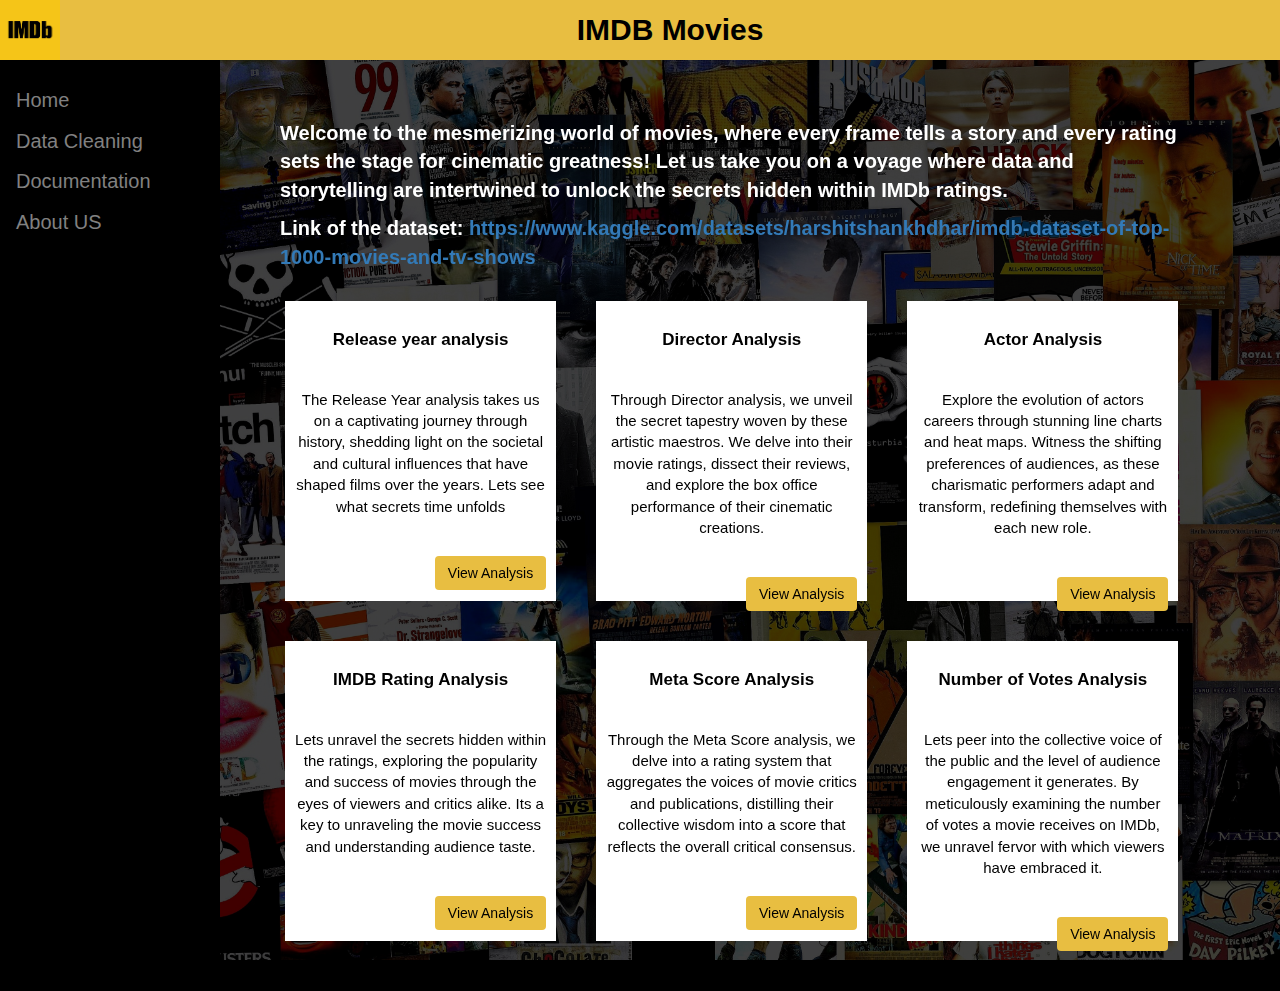
<file: index.html>
<!DOCTYPE html>
<html>
<head>
    <title>Dashboard</title>

    <link rel="stylesheet" href="https://maxcdn.bootstrapcdn.com/bootstrap/3.4.1/css/bootstrap.min.css">
    <link rel="stylesheet" href="css/styles.css">

	<script src="https://ajax.googleapis.com/ajax/libs/jquery/3.6.1/jquery.min.js"></script>

    <style>
        

        .column {
            float: left;
            width: 33.33%;
            display: flex;
        }

        .tile-box {
            float: left;
            width: 300px;
            padding: 10px;
            margin:20px;
            height: 300px;
            z-index: 1;
        }

        .project-1 {
            background-color: white;
        }

        .project-2 {
            background-color:white;
        }

        .project-3 {
            background-color:white;
        }

        .project-4 {
            background-color:white;
        }

        .project-5 {
            background-color:white;
        }

        .project-6 {
            background-color:white;
        }
        
        .project-heading {
            text-align:center;
            font-size:17px;
            color:black;
            font-weight: bold;
        }

        .project-text {
            text-align:center;
            font-size:15px;
            color:black;
        }

        .project-button{
            float:right;
            background-color: #e8be41;
            color:black;
        }

    </style>
</head>
<body>
    
    <div class="header1">
        <img src="images/imdb_logo.png" alt="rough sketch" width="60" height="60" style="float:left">
        <label>IMDB Movies</label>	
    </div>

    <div class="sidenav" style="float:left;width:13%">
        <a href="index.html">Home</a>
        <a href="data_cleaning.html">Data Cleaning</a>
        <a href="documentation.html">Documentation</a>
        <a href="about_us.html">About US</a>
    </div>

    

    <div class="image-blurred-edge" style="float:right;width:87%">

        <div class="design_process_div" style="position:absolute;z-index: 1;">
            <br>
            <p><b>Welcome to the mesmerizing world of movies, where every frame tells a story and every rating sets the stage for cinematic greatness! Let us take you on a voyage where data and storytelling are intertwined to unlock the secrets hidden within IMDb ratings.</b></p>

            <p style="z-index: 1;"><b>Link of the dataset: <a href="https://www.kaggle.com/datasets/harshitshankhdhar/imdb-dataset-of-top-1000-movies-and-tv-shows">https://www.kaggle.com/datasets/harshitshankhdhar/imdb-dataset-of-top-1000-movies-and-tv-shows</a></b></p>
        
            <div class="row">
                
                <div class="column">
                    <div class="tile-box project-1">
                        <h2 class="project-heading">Release year analysis</h2>
                        <br>
                        <p class="project-text">The Release Year analysis takes us on a captivating journey through history, shedding light on the societal and cultural influences that have shaped films over the years. Lets see what secrets time unfolds</p>
                        <br>
                        <button type="button" class="btn project-button" target="_blank" onclick="window.location.href = 'dashboard_files/release_year_analysis.html'">View Analysis</button>
                    </div> 
                </div>

                
                <div class="column">
                    <div class="tile-box project-2">
                        <h2 class="project-heading">Director Analysis</h2>
                        <br>
                        <p class="project-text">Through Director analysis, we unveil the secret tapestry woven by these artistic maestros. We delve into their movie ratings, dissect their reviews, and explore the box office performance of their cinematic creations.</p>
                        <br>
                        <button type="button" class="btn project-button" target="_blank" onclick="window.location.href = 'dashboard_files/director_analysis.html'">View Analysis</button>
                    </div>
                </div>

                <div class="column">
                    <div class="tile-box project-3">
                        <h2 class="project-heading">Actor Analysis</h2>
                        <br>
                        <p class="project-text">Explore the evolution of actors careers through stunning line charts and heat maps. Witness the shifting preferences of audiences, as these charismatic performers adapt and transform, redefining themselves with each new role.</p>
                        <br>
                        <button type="button" class="btn project-button" target="_blank" onclick="window.location.href = 'dashboard_files/actor_analysis.html'">View Analysis</button>
                    </div>
                </div>
            
            </div>


            <div class="row">

                <div class="column">
                    <div class="tile-box project-4">
                        <h2 class="project-heading">IMDB Rating Analysis</h2>
                        <br>
                        <p class="project-text">Lets unravel the secrets hidden within the ratings, exploring the popularity and success of movies through the eyes of viewers and critics alike. Its a key to unraveling the movie success and understanding audience taste.</p>
                        <br>
                        <button type="button" class="btn project-button" target="_blank" onclick="window.location.href = 'dashboard_files/IMDB_rating_analysis.html'">View Analysis</button>
                    </div>
                </div>

                <div class="column">
                    <div class="tile-box project-5">
                        <h2 class="project-heading">Meta Score Analysis</h2>
                        <br>
                        <p class="project-text">Through the Meta Score analysis, we delve into a rating system that aggregates the voices of movie critics and publications, distilling their collective wisdom into a score that reflects the overall critical consensus.</p>
                        <br>
                        <button type="button" class="btn project-button" target="_blank" onclick="window.location.href = 'dashboard_files/meta_score_analysis.html'">View Analysis</button>
                    </div>
                </div>

                <div class="column">
                    <div class="tile-box project-6">
                        <h2 class="project-heading">Number of Votes Analysis</h2>
                        <br>
                        <p class="project-text">Lets peer into the collective voice of the public and the level of audience engagement it generates. By meticulously examining the number of votes a movie receives on IMDb, we unravel fervor with which viewers have embraced it.</p>
                        <br>
                        <button type="button" class="btn project-button" target="_blank" onclick="window.location.href = 'dashboard_files/no_of_votes_analysis.html'">View Analysis</button>
                    </div>
                </div>

            </div>
        
        
        
        
        </div>


        

        <!-- <div>
        </div>
        
        <div class="column-4 project-2" style="position:absolute;">
          <h2 class="project-text">WEB <br>DESIGN</h2>
        </div>
        
        <div class="column-4 project-3" style="position:absolute;">
          <h2 class="project-text">CHAT <br>BOTS</h2>
        </div>
        
        <div class="column-4 project-4" style="position:absolute;">
          <h2 class="project-text">GAME <br> DESIGN</h2>
        </div>
        
        <div class="column-4 project-5" style="position:absolute;">
          <h2 class="project-text">TEXT <br> ANALYSIS</h2>
        </div>
        
        <div class="column-4 project-6" style="position:absolute;">
          <h2 class="project-text">JAVA <br> SCRIPT</h2>
        </div>
        
        <div class="column-4 project-7" style="position:absolute;">
          <h2 class="project-text">DATA <br> PRIVACY</h2>
        </div>
        
        <div class="column-4 project-8" style="position:absolute;">
        </div> -->
        

        <!-- <h1 style="position: absolute;">hey hello</h1> -->
        
        <img src="images/movie_posters.jpg" class="img_background" alt="">

    </div>



    
</body>
</html>
</file>
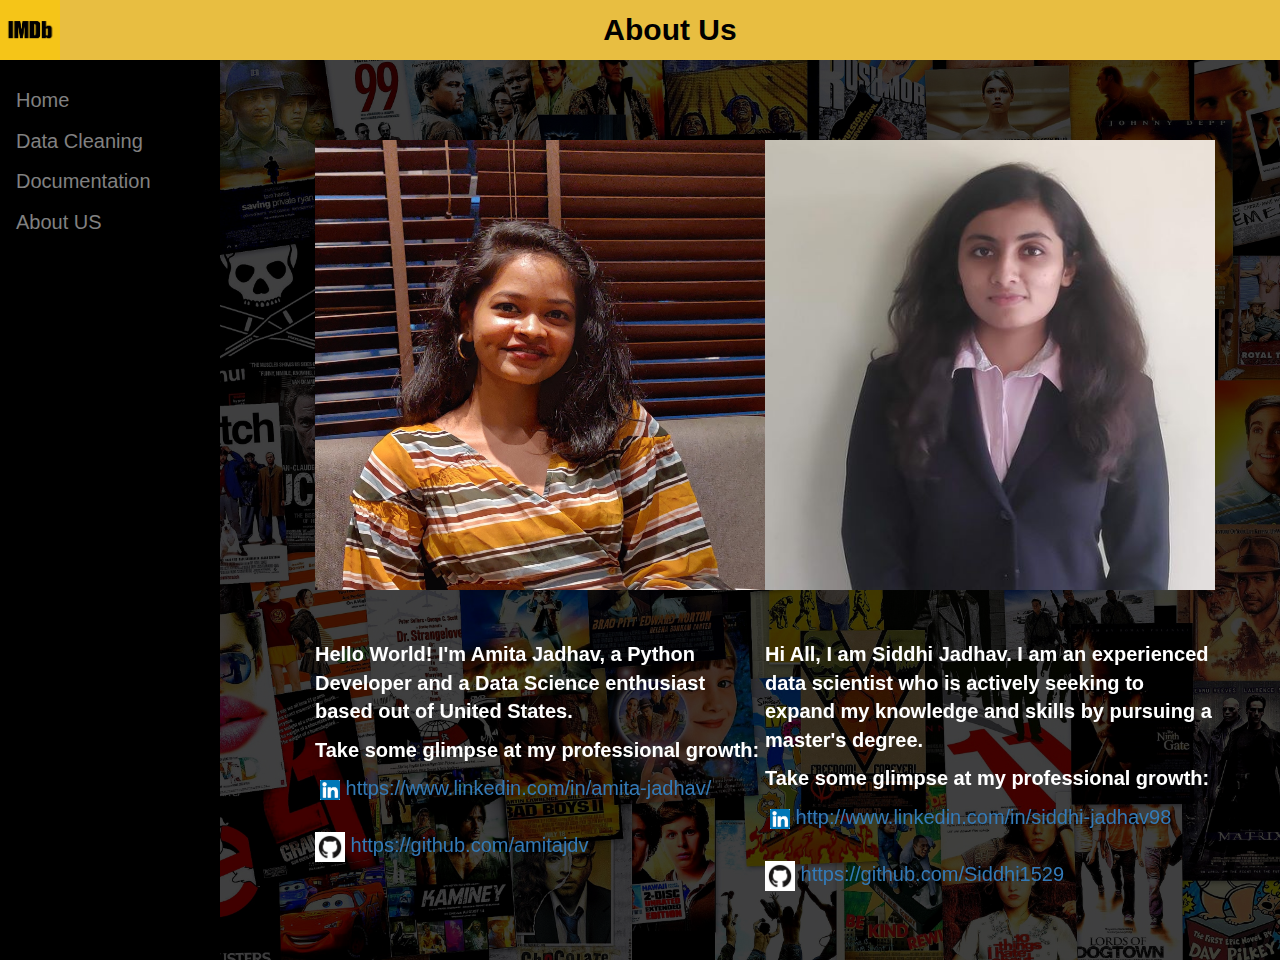
<file: about_us.html>
<!DOCTYPE html>
<html>
<head>
    <title>About Us</title>
    <link rel="stylesheet" href="https://maxcdn.bootstrapcdn.com/bootstrap/3.4.1/css/bootstrap.min.css">
    <link rel="stylesheet" href="css/styles.css">
	<script src="https://ajax.googleapis.com/ajax/libs/jquery/3.6.1/jquery.min.js"></script>

    <style>
        .main_div {
            padding-left:50px;
            padding-right:100px;
            padding-top:50px;
            font-size: 15px;
        }
        .row {
			display: flex;
		}
		.column1 {
			flex: 50%;
            /* padding-left:10px; */
            color:white;
		}
		.column2 {
			flex:50%;
            font-size: 20px;
            padding-top:30px;
            /* padding-left:10px; */
            color:white;    
		}
    </style>

</head>
<body>
    <div class="header1">
        <img src="images/imdb_logo.png" alt="rough sketch" width="60" height="60" style="float:left">
		<label>About Us</label>
	</div>

    <div class="sidenav" style="float:left;width:13%">
        <a href="index.html">Home</a>
        <a href="data_cleaning.html">Data Cleaning</a>
        <a href="documentation.html">Documentation</a>
        <a href="about_us.html">About US</a>
    </div>

    <div class="image-blurred-edge" style="float:right;width:87%">
        <div class="design_process_div" style="position:absolute;">
    
            <div class="row main_div">
                <div class="column1"  style="z-index: 1;">
                    <img src="images/amita.jpg" alt="My Picture" width="450" height="450">
                </div>
                <div class="column1" style="z-index: 1;">
                    <img src="images/siddhi.jpg" alt="My Picture" width="450" height="450">
                </div>
            </div>
            <div class="row main_div" style="padding-top:20px;">
                <div class="column2" style="z-index: 1;">
                    <p><b>Hello World! I'm Amita Jadhav, a Python Developer and a Data Science enthusiast based out of United States.</b></p>
        
                    <!-- <p><b>I love learning. I love learning so much that I taught myself how to code and now I love coding! I have 3 years of experience as a Python/Django Developer and I am working hard towards transitioning my career to Data Science. </b></p><br> -->
        
                    <p><b>Take some glimpse at my professional growth:</b></p>
        
                    <img src="images/linkdin_logo.png" alt="linkdin logo" style="margin-left:5px" width="20" height="20">
                    <a href="https://www.linkedin.com/in/amita-jadhav/">https://www.linkedin.com/in/amita-jadhav/</a><br><br>
        
                    <img src="images/github_logo.png" alt="github logo" width="30" height="30">
                    <a href="https://github.com/amitajdv">https://github.com/amitajdv</a>
                </div>
        
                <div class="column2" style="z-index: 1;">
                    <p><b>Hi All, I am Siddhi Jadhav. I am an experienced data scientist who is actively seeking to expand my knowledge and skills by pursuing a master's degree. </b></p>
        
                    <!-- <p><b>I love learning. I love learning so much that I taught myself how to code and now I love coding! I have 3 years of experience as a Python/Django Developer and I am working hard towards transitioning my career to Data Science. </b></p><br> -->
        
                    <p><b>Take some glimpse at my professional growth:</b></p>
        
                    <img src="images/linkdin_logo.png" alt="linkdin logo" style="margin-left:5px" width="20" height="20">
                    <a href="http://www.linkedin.com/in/siddhi-jadhav98">http://www.linkedin.com/in/siddhi-jadhav98</a><br><br>
        
                    <img src="images/github_logo.png" alt="github logo" width="30" height="30">
                    <a href="https://github.com/Siddhi1529">https://github.com/Siddhi1529</a>
        
                </div>
        
            </div>
        </div>
        <img src="images/movie_posters.jpg" class="img_background" alt="">
    </div>

    
</body>
</html>
</file>
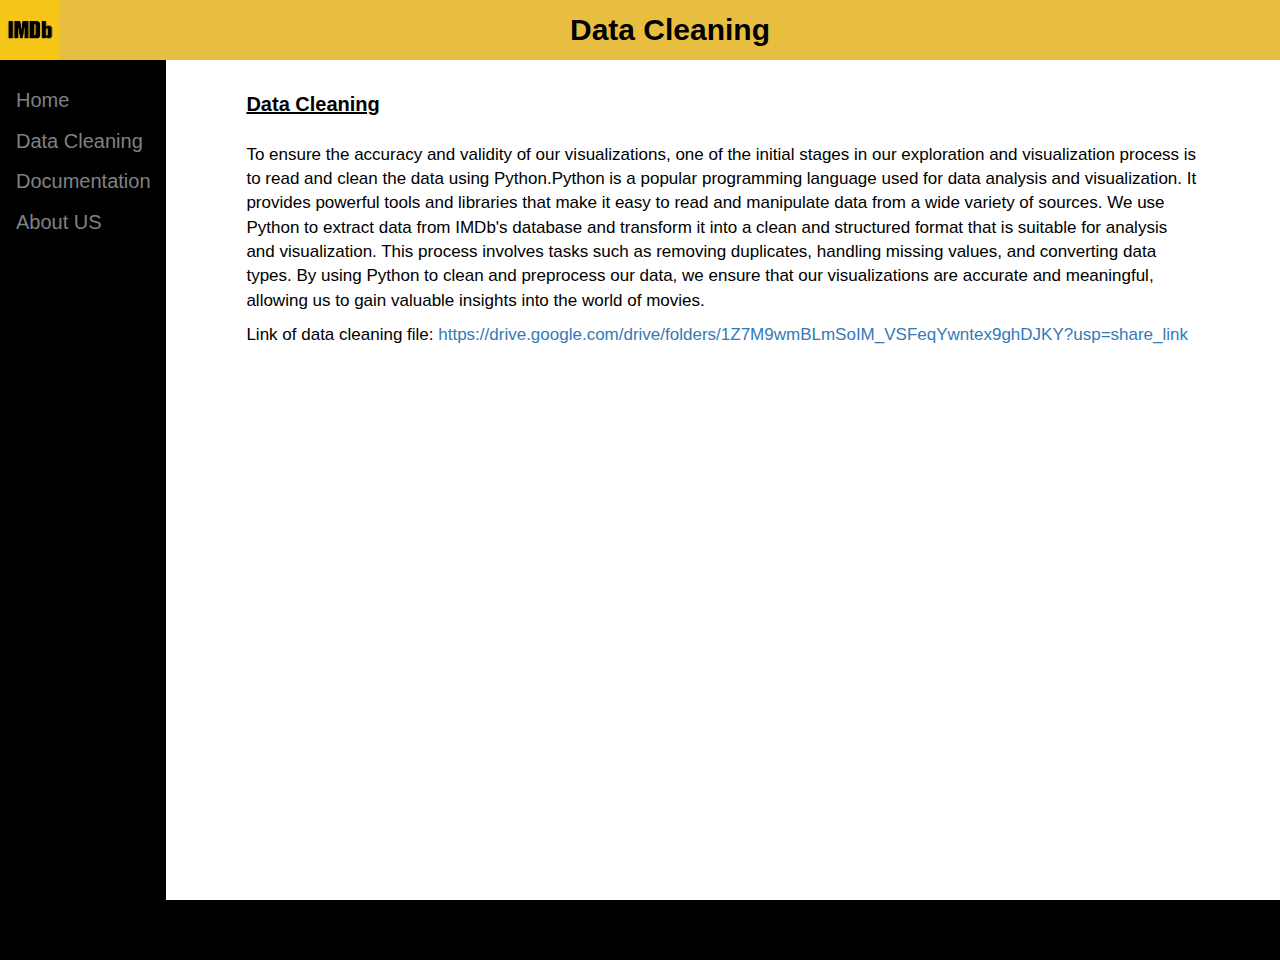
<file: data_cleaning.html>
<!DOCTYPE html>
<html>
<head>
    <title>Data Cleaning</title>
    <link rel="stylesheet" href="https://maxcdn.bootstrapcdn.com/bootstrap/3.4.1/css/bootstrap.min.css">
    <link rel="stylesheet" href="css/styles.css">
	<script src="https://ajax.googleapis.com/ajax/libs/jquery/3.6.1/jquery.min.js"></script>

    <style>
        .div_style{
            float:right;
            width:87%;
            color:black;
            padding-left:80px;
            padding-right:80px;
            margin-top:30px;
            font-size: 17px;
        }

    </style>
</head>
<body style="background-color:white;">
    <div class="header1">
        <img src="images/imdb_logo.png" alt="rough sketch" width="60" height="60" style="float:left">
		<label>Data Cleaning</label>
	</div>

    <div class="sidenav" style="float:left;width:13%">
        <a href="index.html">Home</a>
        <a href="data_cleaning.html">Data Cleaning</a>
        <a href="documentation.html">Documentation</a>
        <a href="about_us.html">About US</a>
    </div>

    <div class="div_style">
        <b style="font-size:20px"><u>Data Cleaning</u></b><br><br>

        <p>To ensure the accuracy and validity of our visualizations, one of the initial stages in our exploration and visualization process is to read and clean the data using Python.Python is a popular programming language used for data analysis and visualization. It provides powerful tools and libraries that make it easy to read and manipulate data from a wide variety of sources. We use Python to extract data from IMDb's database and transform it into a clean and structured format that is suitable for analysis and visualization. This process involves tasks such as removing duplicates, handling missing values, and converting data types. By using Python to clean and preprocess our data, we ensure that our visualizations are accurate and meaningful, allowing us to gain valuable insights into the world of movies.
        </p>

        <p>Link of data cleaning file: <a href="https://drive.google.com/drive/folders/1Z7M9wmBLmSoIM_VSFeqYwntex9ghDJKY?usp=share_link">https://drive.google.com/drive/folders/1Z7M9wmBLmSoIM_VSFeqYwntex9ghDJKY?usp=share_link</a></p>
    </div>

</body>
</html>
</file>
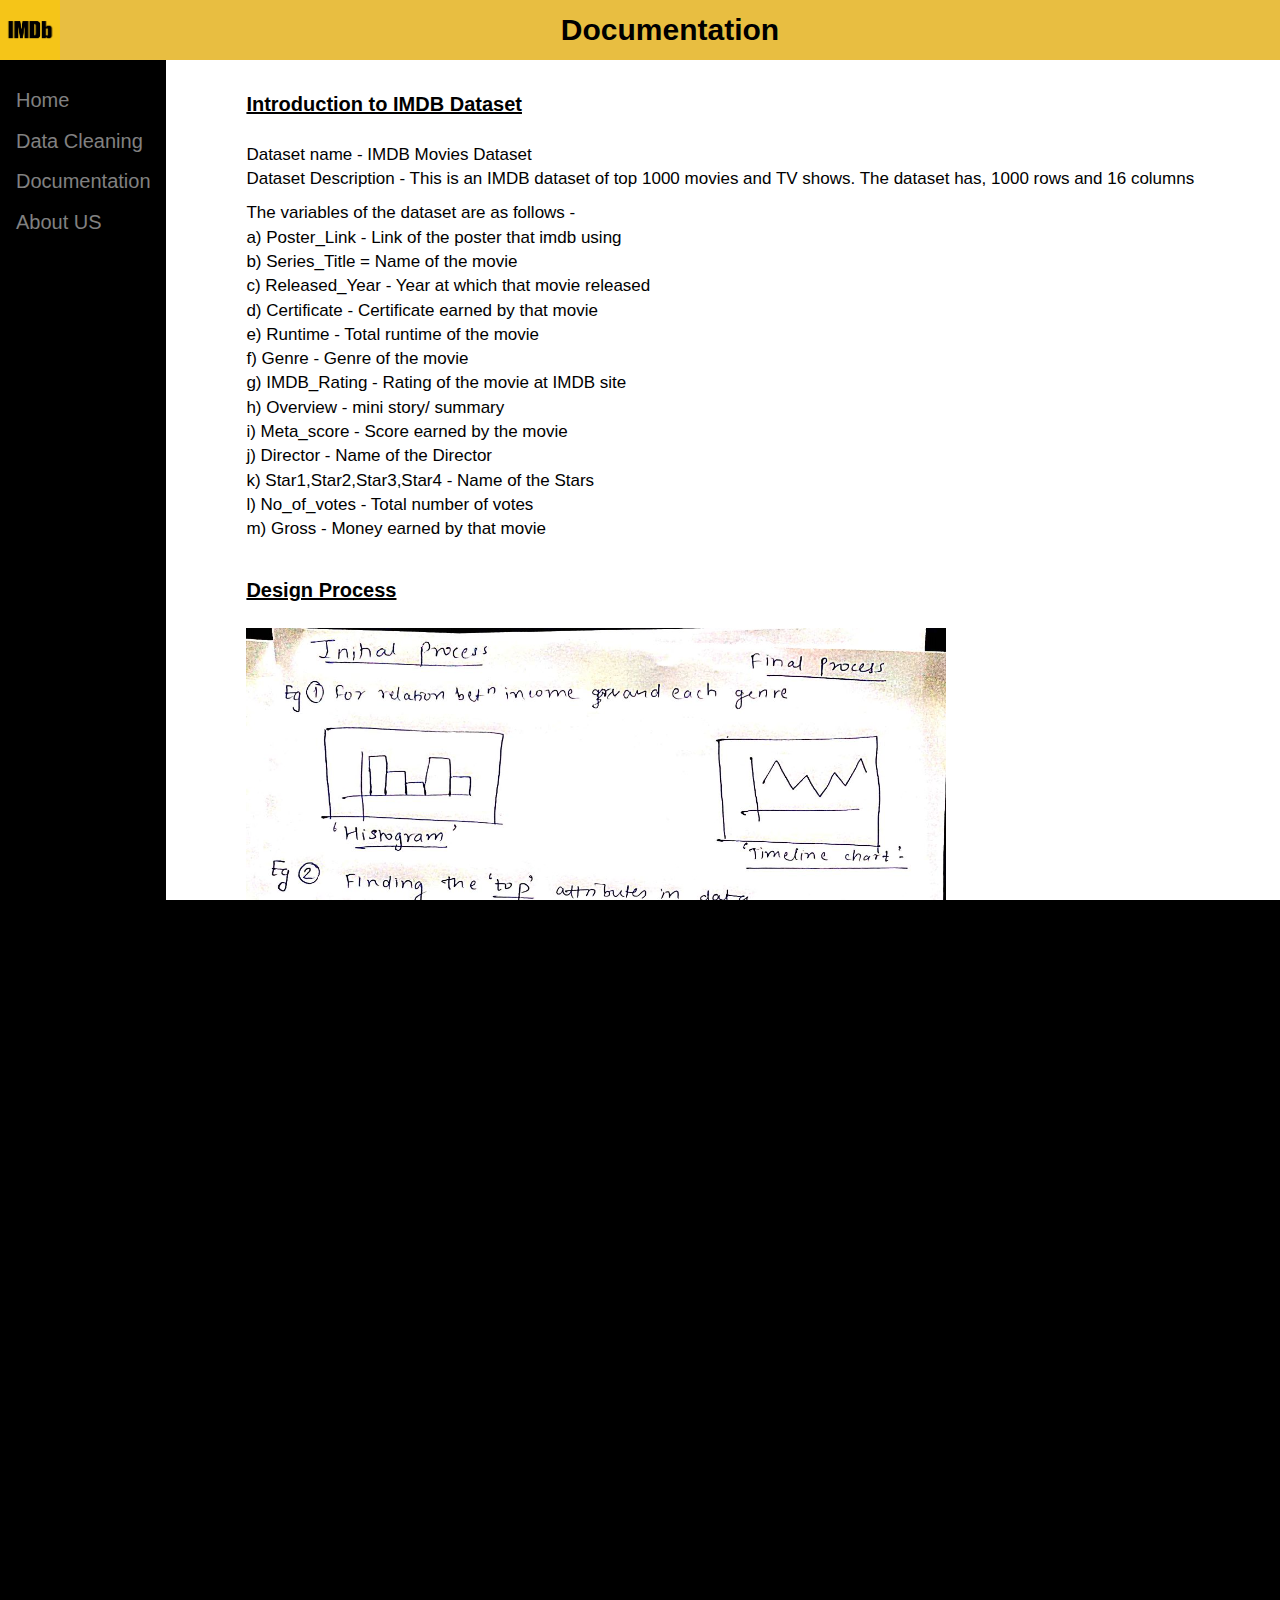
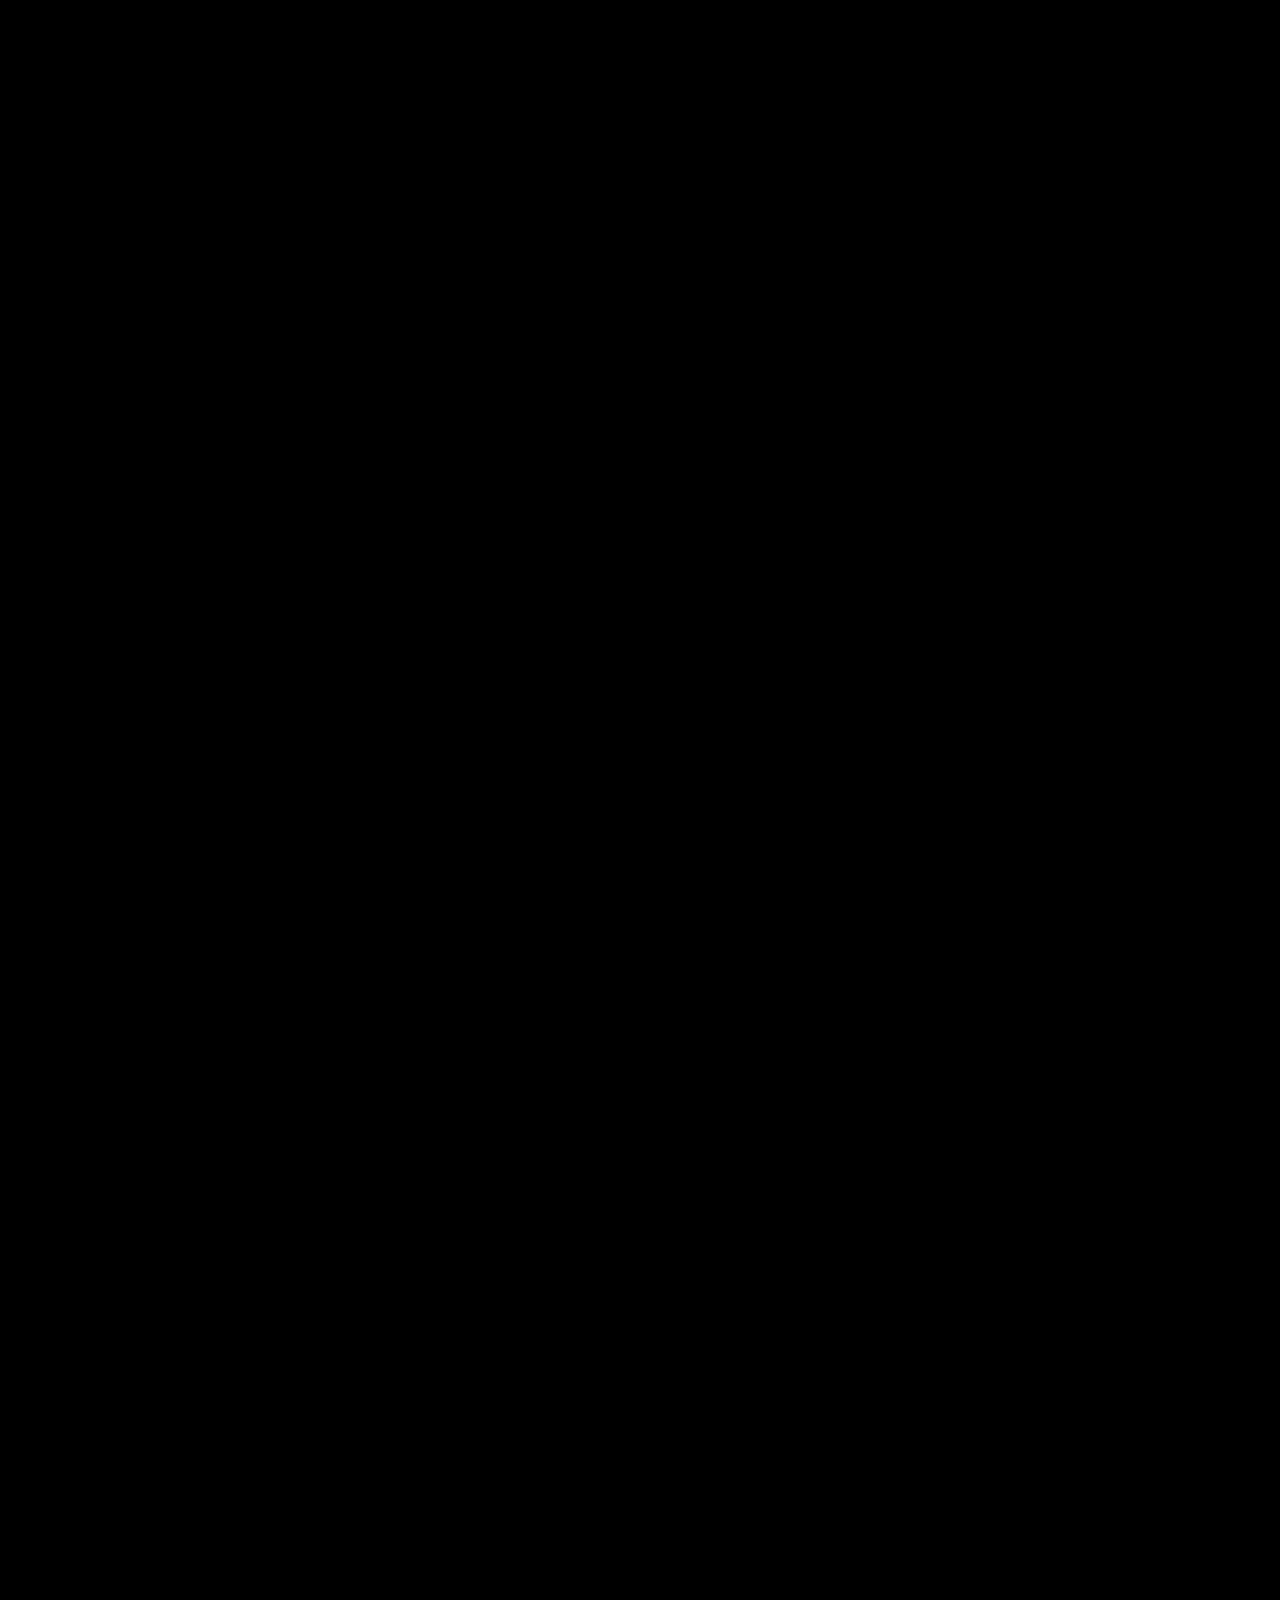
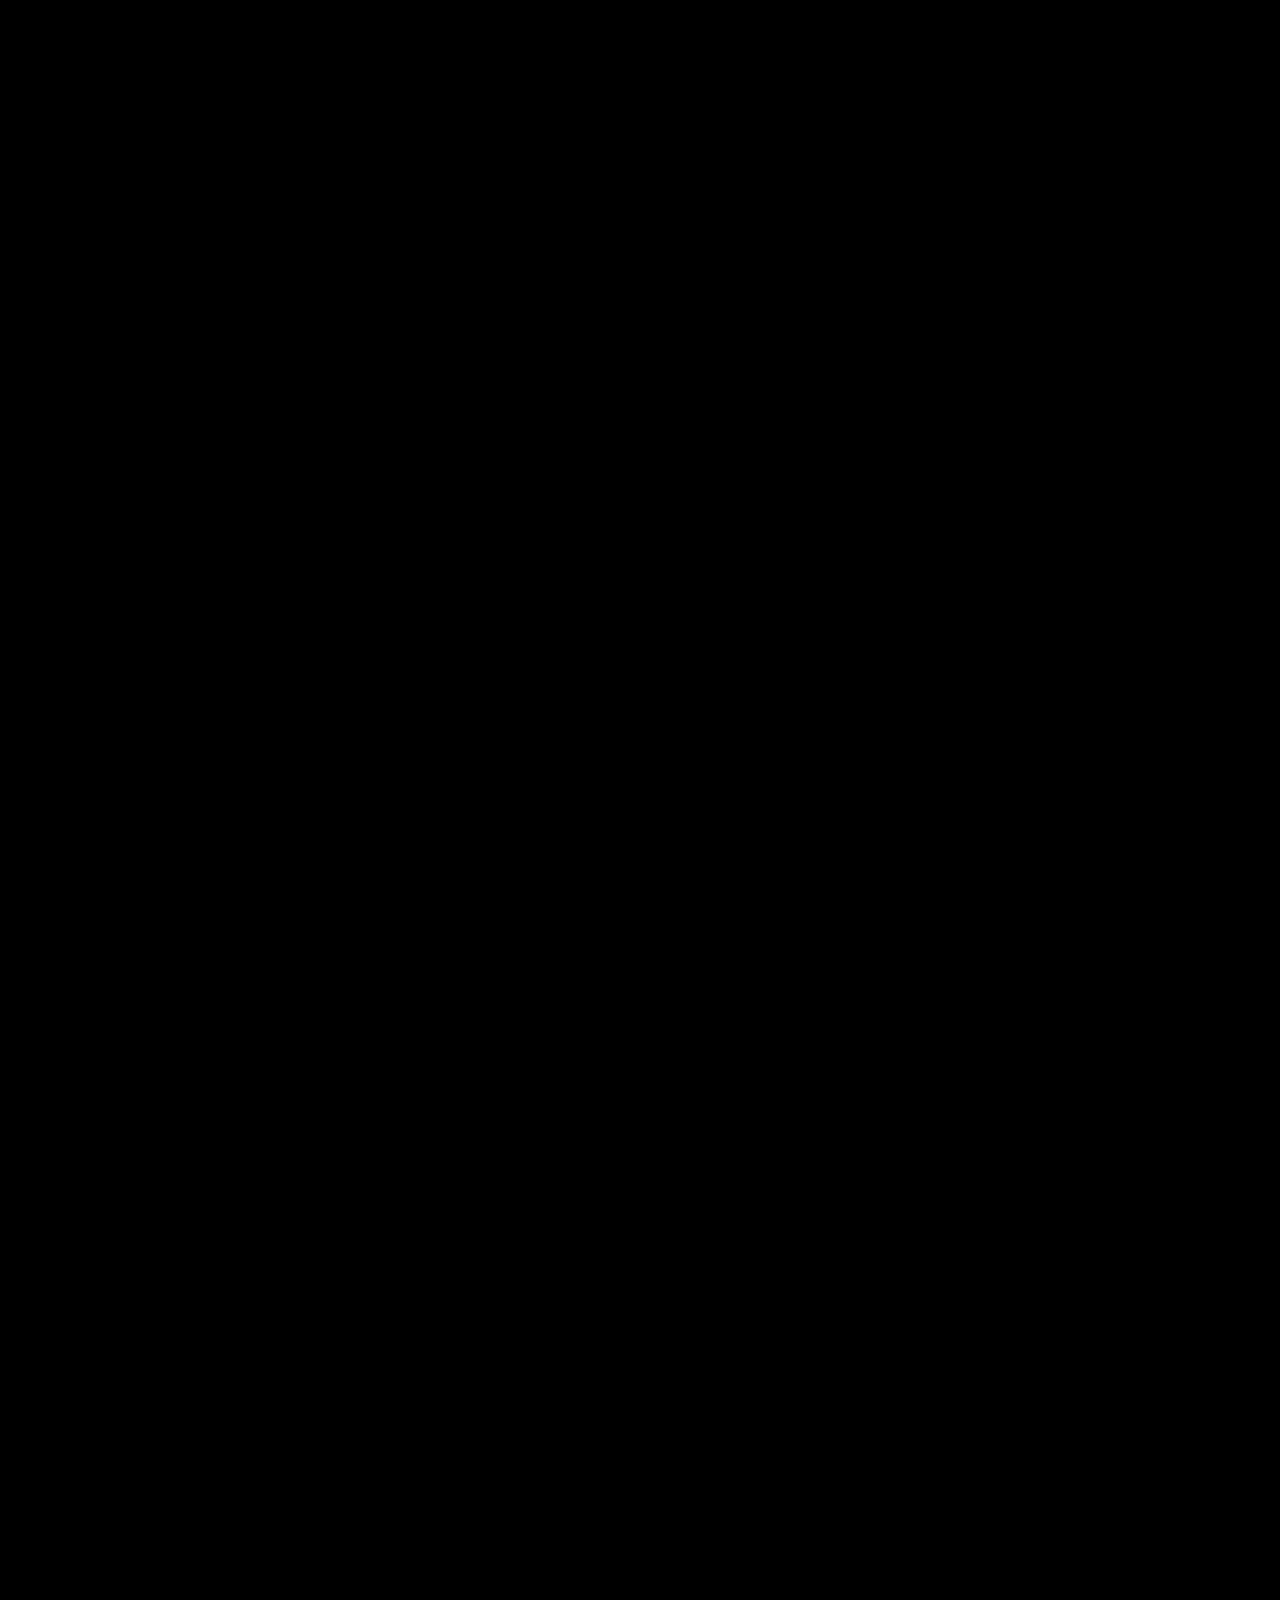
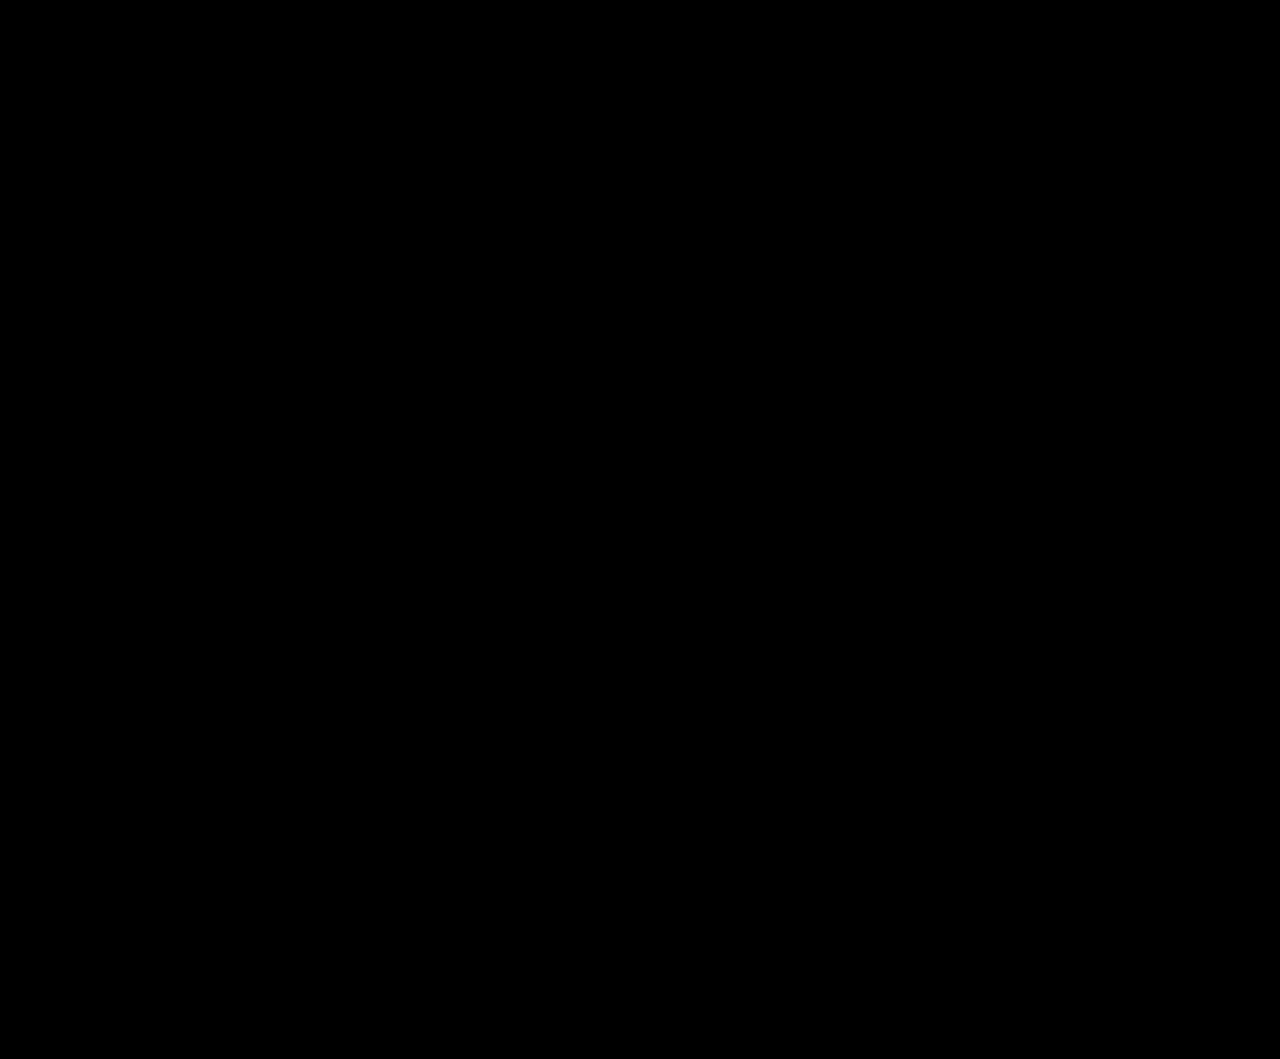
<file: documentation.html>
<!DOCTYPE html>
<html>
<head>
    <title>Documentation</title>
    <link rel="stylesheet" href="https://maxcdn.bootstrapcdn.com/bootstrap/3.4.1/css/bootstrap.min.css">
    <link rel="stylesheet" href="css/styles.css">
	<script src="https://ajax.googleapis.com/ajax/libs/jquery/3.6.1/jquery.min.js"></script>

    <style>
        .div_style{
            float:right;
            width:87%;
            color:black;
            padding-left:80px;
            padding-right:80px;
            margin-top:30px;
            font-size: 17px;
        }

    </style>
</head>
<body style="background-color:white;">
    <div class="header1">
        <img src="images/imdb_logo.png" alt="rough sketch" width="60" height="60" style="float:left">
		<label>Documentation</label>
	</div>

    <div class="sidenav" style="float:left;width:13%">
        <a href="index.html">Home</a>
        <a href="data_cleaning.html">Data Cleaning</a>
        <a href="documentation.html">Documentation</a>
        <a href="about_us.html">About US</a>
    </div>

    <div class="div_style">
        <b style="font-size:20px"><u>Introduction to IMDB Dataset</u></b><br><br>

        <p>Dataset name - IMDB Movies Dataset<br>Dataset Description - This is an IMDB dataset of top 1000 movies and TV shows. The dataset has, 1000 rows and 16 columns 
        </p>

        <p>The variables of the dataset are as follows - 
            <br>a) Poster_Link - Link of the poster that imdb using 
            <br>b) Series_Title = Name of the movie 
            <br>c) Released_Year - Year at which that movie released 
            <br>d) Certificate - Certificate earned by that movie 
            <br>e) Runtime - Total runtime of the movie
            <br>f) Genre - Genre of the movie 
            <br>g) IMDB_Rating - Rating of the movie at IMDB site 
            <br>h) Overview - mini story/ summary 
            <br>i) Meta_score - Score earned by the movie 
            <br>j) Director - Name of the Director 
            <br>k) Star1,Star2,Star3,Star4 - Name of the Stars 
            <br>l) No_of_votes - Total number of votes 
            <br>m) Gross - Money earned by that movie
            </p><br>

        <b style="font-size:20px"><u>Design Process</u></b><br><br>

        <img src="images/image_1.jpg" alt="image1" width="700" height="500"><br><br>

        <p>So, above are two examples, for which we provided an initial and final design. In example 1, finding a relation between income (continuous variable) and genre (categorical variable) was the task. We first decided on a Histogram, but a Line chart instead made more sense plotting. The direct value of income is visible against each genre. Similarly, the questions related to finding top or bottom values against an attribute, Pie chart was the initial choice. But, Word cloud is a much better option. It highlights all the values based on size rather than hovering over.
        </p><br>

        <img src="images/image_2.jpg" alt="image2" width="700" height="500"><br><br>

        <p>In the above diagram, eg 3, first the distribution of movies wrt release year, we decided on simple text format first. But this is too simple a visualization. Pie chart gave a better visualization for this question. Similarly, in eg 4, when we have multiple categorical values, certificates in this example, side by side bar chart does not provide good visuals. Rather a stacked bar chart is preferred as we can see the comparison.  
        </p><br>

        <b style="font-size:20px"><u>Rationale of my design choices</u></b> <br><br>

        <p><b>1. IMDB Release Year Analysis</b></p>

        <p>For this analysis, I first considered creating 4 visualizations. The release year was compared with gross income, directors, genre and number of movies. For this, the release years, which ranges from 1920 to 2020, are divided into 5 groups. The size of these bins are 20 years each. The “Group” feature of TABLEAU was used for this. The colors used for all the four plots are simple blue in color. Also, I have used the Color blind theme option available in TABLEAU color tab. We use bar charts, line charts and pie charts here. All the 4 visualizations were then displayed into a single dashboard. The background is subtle in color, so that the plots inside are visible. The dashboard title and chart titles are black in color with size 10, which are proportionate to the plots.</p><br>

        <p><b>2. IMDB Directors Analysis</b></p>

        <p>For analyzing director attributes, I have taken the analysis with IMDB rating, box office collection and type of certificate of movies. This plot is a bit more colorful than the previous one. But all the colors are suitable for colorblind people to view as well. Here the background color of the plots are kept white, as it makes the plot colors more attractive. Here, we make use of word cloud, stacked bar charts. The plots are combined in a Dashboard, and the color chosen is gray, which highlights the entire  Dashboard. The color combinations used for each plot helps to visualize the data very well.
        </p><br>

        <p><b>3. IMDB Actor Analysis</b></p>

        <p>The actor's analysis was an interesting one. There are 4 columns for this, and these are combined and using python, we create director-actor pairs. This helped understanding which director and actor pair have created most movies together. Total 3 graphs are made on this data attribute, by comparing director with stars, number of votes and box office income. Here we used packed bubbles, text  charts and line charts for visualization.  The colors for the plots are simple and light. The dashboard color is mild. Also, the font size and color is suitable for the charts. 
        </p><br>

        <p><b>4. IMDB Rating Analysis</b></p>

        <p>The IMDB rating is a very important parameter to make a movie recommendation. The rating ranges from 7.6 and above in this dataset. There are 4 questions answered here, comparing rating with box office collection, certificate, runtime in mins and no of votes. For all these plots, the charts such as bar chart, line chart and bubble chart are considered. Blue color is prominently used across, as this provides good visualization. The background of the Dashboard is light colored too, with good font size and color.</p><br>

        <p><b>5. IMDB Metascore</b></p>

        <p>The IMDB Metascore is the score earned by the movies. This attribute is compared with gross income, no of votes, movies produced and certificates. As you can see in the plots, there are word clouds, bar chart and line chart are used. The colors used are fresh and bright and are visible to color blind people too. This is taken from the color blind color options available on TABLEAU. The dashboard color is light and highlights the plots well. The font size and color and clearly visible .
        </p><br>

        <p><b>6. IMDB Number of votes</b></p>

        <p>The final dashboard is made with two plots that compare the number of votes with overview of movies attribute and genre. This plot is very interesting as the overview of the movies is a very long string for each movie. The number of words are counted for each overview using PYTHON, and these are then compared in relation with the number of votes. I have used bar charts and line charts for this. The colors used are perfect and highlight the visualization well. The dashboard is light shaded and the title for questions is appropriate and visible well.</p><br>
    
        <b style="font-size:20px"><u>Observations</u></b> <br><br>
    
        <p><b>Dashboard 1 - IMDB Release Year Analysis</b></p><br>
    
        <p>1. Which year range had the highest average gross income for movies?</p>

        <p><b>Release Year 2000-2019, shows the highest average gross income of 78,466,340</b></p><br>

        <p>1.a Which year ranges had the highest gross income, and which directors were responsible for generating the majority of that income within those years?
        </p>
    
        <p><b>Director James Cameron has been making movies since 1980 to 2019 and his average box office income is 503,719,934.
        </b></p><br>

        <p>1.b Which year ranges had the highest gross income, and which genres were responsible for generating the majority of that income within those years?</p>

        <p><b>The “Family, Sci-Fi” genre has the highest gross income of 435,110,554 in the year 1980-1999</b></p><br>

        <p>1.c What is the distribution of the number of movies released in each group of years?</p>

        <p><b>The highest number of movies was 480, in the years 2000-2019.</b></p><br>






        <p><b>Dashboard 2 - IMDB Directors Analysis</b></p><br>
    
        <p>2. Which director has the highest average box office earnings for their movies, and how does this compare to their average IMDB rating?</p>

        <p><b>Christopher Nolan has the highest gross average income with highest average IMDB rating of 8.45</b></p><br>

        <p>2a Which of the top-rated movies directed by a specific director on IMDb was the most commercially successful?

        </p>
    
        <p><b>Peter Jackson, top three movies “The Lord of the Rings” trio series.
        </b></p><br>

        <p>2. b Which are the top 10 Directors and the type of certificate movies they make?</p>

        <p><b>The top directors are seen in the plot</b></p><br>





        <p><b>Dashboard 3 - IMDB Actor Analysis</b></p><br>
    
        <p>3. Which are the top 20 actors in terms of the number of movies made and the average gross income earned by those movies?
        </p>

        <p><b>Top 20 actors and shown and out of which, Robert Downey Jr has appeared in 7 movies and has an highest average gross income of 447,010,463</b></p><br>

        <p>3a. What are the top 20 actors in terms of the number of movies made and the average gross income earned by those movies?

        </p>
    
        <p><b>Results shown as per the visualization

        </b></p><br>

        <p>3.b What are the top 10 actors with the least number of votes received for their movies in the given dataset?</p>

        <p><b>The top 10 actors are as per the results shown. Leslie Cheung has the least no of votes received for her movies.</b></p><br>






        <p><b>Dashboard 4 - IMDB Rating Analysis</b></p><br>
    
        <p>4. What are some movies that have received high ratings on IMDB and also achieved significant commercial success at the box office?
        </p>

        <p><b>The Dark Knight and Lord of the Rings have highest box office success of 534,858,444 and 377,845,905 respectively</b></p><br>

        <p>4a. Does the length of a movie have any correlation with its IMDB rating?

        </p>
    
        <p><b>Yes, it does. High average rating has high runtime.

        </b></p><br>

        <p>4b. Does the number of votes a movie receives on IMDB have any association with its rating on the platform?</p>

        <p><b>Results as per the graph.</b></p><br>

        <p>4c. Is there any relationship between No of votes and IMDB rating of movie?
        </p>

        <p><b>High ranges of IMDB ratings have higher no of votes.</b></p><br>







        <p><b>Dashboard 5 - IMDB Metascore Analysis</b></p><br>
    
        <p>5. Is there a correlation between the distribution of a movie's Metascore and the number of votes and the gross income it has received?
        </p>

        <p><b>Yes there is, there is a direct increasing relation between both the values.</b></p><br>

        <p>5a. Who are the top directors with the highest Metascores?

        </p>
    
        <p><b>John Huston is the top actor with metascore of 454.0
        </b></p><br>

        <p>5b. Is there a relationship between a director's Metascore and the number of movies they have produced over the years, across different genres?
        </p>

        <p><b>Yes, there is a direct relation.  In our plot we see this for the Drama plot.The metascore decreases with increase in release years. On the other hand, the number of movies increases with the increase in metascores.</b></p><br>

        <p>5c. Which movie certification rating has the highest average Metascore?
        </p>

        <p><b>TV-PG has the highest rating</b></p><br>






        <p><b>Dashboard 6 - IMDB No of votes Analysis</b></p><br>
    
        <p>6. Is there a correlation between the length of a movie's overview and the number of votes it receives on IMDB?

        </p>

        <p><b>Yes there is a correlation. We can see from the plot that, on an average 25-30 words per overview is something viewers do read about a movie. As the number of words increases, they lose interest and don't read the description. </b></p><br>

        <p>6a.  What is the distribution of box office income across each genre and how does it align with the number of votes from people?


        </p>
    
        <p><b>The results can be well explained with the graph. 
        </b></p><br>


        <b style="font-size:20px"><u>Youtube Video Link</u></b> <br><br>

        <a href="https://youtu.be/i7AyLV8fqnw">https://youtu.be/i7AyLV8fqnw</a>

        <br>
        <br>
    
    </div>

    

</body>
</html>
</file>
<file: css/styles.css>
/* Fixed sidenav, full height */
.sidenav {
    height: 100%;
    width: 100px;
    /* position: fixed; */
    /* margin-top:60px; */
    z-index: 1;
    top: 0;
    left: 0;
    background-color:black;
    padding-top: 20px;
  }
  
  /* Style the sidenav links and the dropdown button */
  .sidenav a, .dropdown-btn {
    padding: 6px 8px 6px 16px;
    text-decoration: none;
    font-size: 20px;
    color: #818181;
    display: block;
    border: none;
    background: none;
    width: 100%;
    text-align: left;
    cursor: pointer;
    outline: none;
  }
  
  /* On mouse-over */
  .sidenav a:hover, .dropdown-btn:hover {
    color: #f1f1f1;
  }
  
  /* Main content */
  .main {
    margin-left: 200px; /* Same as the width of the sidenav */
    font-size: 20px; /* Increased text to enable scrolling */
    padding: 0px 10px;
  }
  

  html,body{
    margin:0;
    height:100%;
    background-color:black;
    overflow-x: hidden;
}


  .header1 {
    text-align: center;
    background: #e8be41;
    color: black;
    font-size: 30px;
    height:60px;
    line-height: 60px;
}


.image-blurred-edge {
    margin-left:100px;
    color:white;
    position: absolute; 
}

.img_background{
    display:block;
    width:100%; 
    height:100%;
    object-fit: cover;
    opacity: 0.25;
    z-index: 0;
    margin-left: 120px;
    position: fixed;
    overflow-y: hidden;
}

.design_process_div {
    padding-left:30px;
    padding-right:30px;
    padding-top:30px;
    padding-bottom:30px;
    font-size: 20px;
    margin-left:150px;
}
</file>
